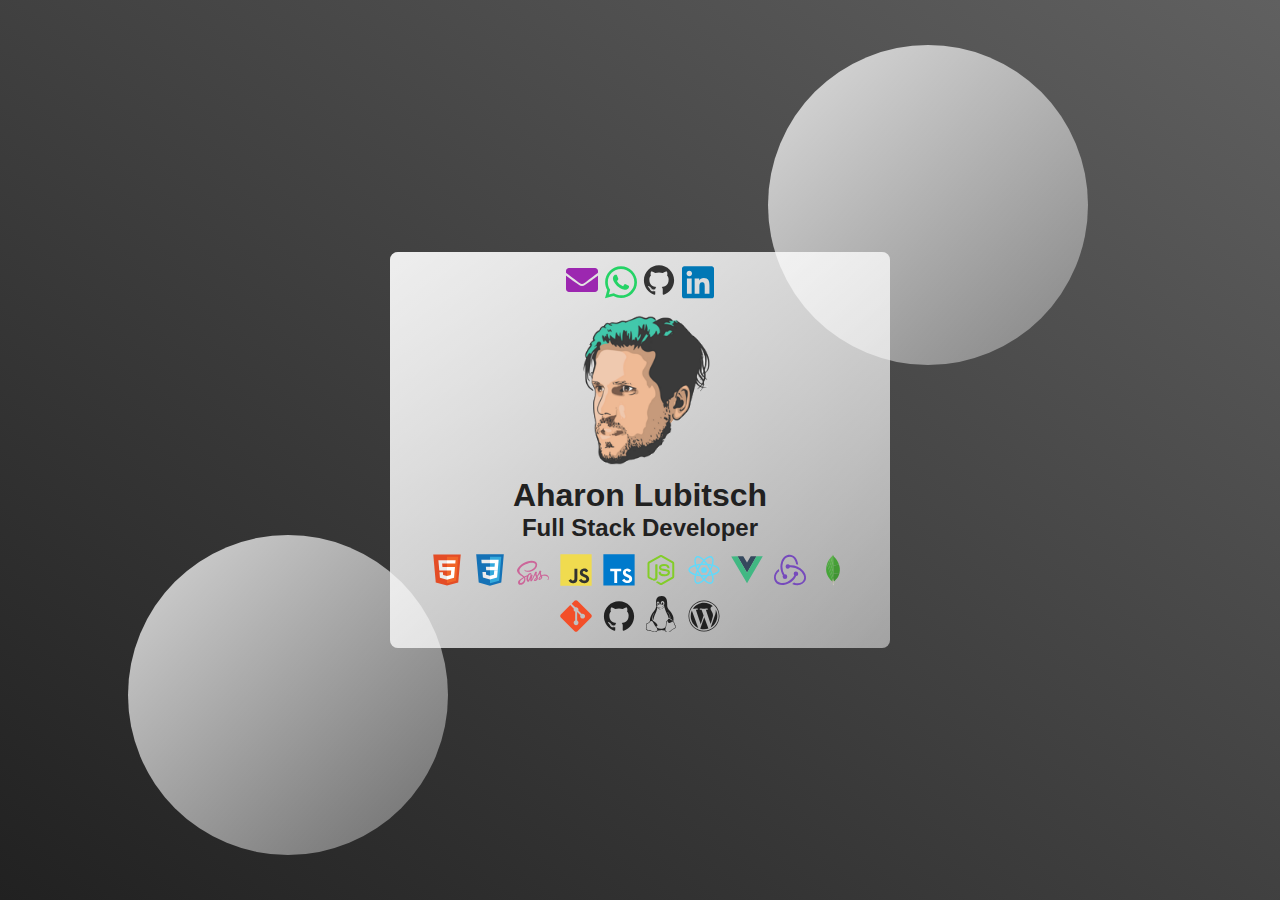
<file: index.html>
<!DOCTYPE html>
<html lang="en">
  <head>
    <meta charset="UTF-8" />
    <meta name="viewport" content="width=device-width, initial-scale=1.0" />
    <link rel="manifest" href="./manifest.json" />
    <meta name="keywords" content="אהרון לוביץ" />
    <meta
      name="Description"
      content="Aharon Lubitsch, a full stack developer"
    />
    <meta name="theme-color" content="white" />
    <link rel="icon" type="image/png" sizes="16x16" href="./favicon.ico" />
    <link rel="apple-touch-icon" href="/img/big-koftov.png" />
    <link rel="stylesheet" href="styles.css" />
    <title>Aharon Lubitsch - Full Stack Developer</title>
  </head>
  <body>
    <script>
      window.onload = () => {
        "use strict";
        if ("serviceWorker" in navigator) {
          navigator.serviceWorker.register("./sw.js");
        }
      };
    </script>
    <main>
      <section class="glass">
        <div class="dashboard">
          <div class="links">
            <a
              class="link"
              rel="noreferrer"
              href="mailto:ahronlu@gmail.com"
              target="_blank"
              title="Email Me"
            >
              <svg
                aria-hidden="true"
                focusable="false"
                data-prefix="fas"
                data-icon="envelope"
                class="svg-inline--fa fa-envelope fa-w-16"
                role="img"
                xmlns="http://www.w3.org/2000/svg"
                viewBox="0 0 512 512"
              >
                <path
                  fill="currentColor"
                  d="M502.3 190.8c3.9-3.1 9.7-.2 9.7 4.7V400c0 26.5-21.5 48-48 48H48c-26.5 0-48-21.5-48-48V195.6c0-5 5.7-7.8 9.7-4.7 22.4 17.4 52.1 39.5 154.1 113.6 21.1 15.4 56.7 47.8 92.2 47.6 35.7.3 72-32.8 92.3-47.6 102-74.1 131.6-96.3 154-113.7zM256 320c23.2.4 56.6-29.2 73.4-41.4 132.7-96.3 142.8-104.7 173.4-128.7 5.8-4.5 9.2-11.5 9.2-18.9v-19c0-26.5-21.5-48-48-48H48C21.5 64 0 85.5 0 112v19c0 7.4 3.4 14.3 9.2 18.9 30.6 23.9 40.7 32.4 173.4 128.7 16.8 12.2 50.2 41.8 73.4 41.4z"
                ></path>
              </svg>
            </a>
            <a
              class="link"
              rel="noreferrer"
              href="https://wa.me/+972559384895"
              target="_blank"
              title="Whatsapp Me"
            >
              <svg
                aria-hidden="true"
                focusable="false"
                data-prefix="fab"
                data-icon="whatsapp"
                class="svg-inline--fa fa-whatsapp fa-w-14"
                role="img"
                xmlns="http://www.w3.org/2000/svg"
                viewBox="0 0 448 512"
              >
                <path
                  fill="currentColor"
                  d="M380.9 97.1C339 55.1 283.2 32 223.9 32c-122.4 0-222 99.6-222 222 0 39.1 10.2 77.3 29.6 111L0 480l117.7-30.9c32.4 17.7 68.9 27 106.1 27h.1c122.3 0 224.1-99.6 224.1-222 0-59.3-25.2-115-67.1-157zm-157 341.6c-33.2 0-65.7-8.9-94-25.7l-6.7-4-69.8 18.3L72 359.2l-4.4-7c-18.5-29.4-28.2-63.3-28.2-98.2 0-101.7 82.8-184.5 184.6-184.5 49.3 0 95.6 19.2 130.4 54.1 34.8 34.9 56.2 81.2 56.1 130.5 0 101.8-84.9 184.6-186.6 184.6zm101.2-138.2c-5.5-2.8-32.8-16.2-37.9-18-5.1-1.9-8.8-2.8-12.5 2.8-3.7 5.6-14.3 18-17.6 21.8-3.2 3.7-6.5 4.2-12 1.4-32.6-16.3-54-29.1-75.5-66-5.7-9.8 5.7-9.1 16.3-30.3 1.8-3.7.9-6.9-.5-9.7-1.4-2.8-12.5-30.1-17.1-41.2-4.5-10.8-9.1-9.3-12.5-9.5-3.2-.2-6.9-.2-10.6-.2-3.7 0-9.7 1.4-14.8 6.9-5.1 5.6-19.4 19-19.4 46.3 0 27.3 19.9 53.7 22.6 57.4 2.8 3.7 39.1 59.7 94.8 83.8 35.2 15.2 49 16.5 66.6 13.9 10.7-1.6 32.8-13.4 37.4-26.4 4.6-13 4.6-24.1 3.2-26.4-1.3-2.5-5-3.9-10.5-6.6z"
                ></path>
              </svg>
            </a>
            <a
              class="link"
              rel="noreferrer"
              href="http://github.com/ahronlu"
              target="_blank"
              title="My Github"
            >
              <svg viewBox="0 0 128 128">
                <g fill="#333">
                  <path
                    fill-rule="evenodd"
                    clip-rule="evenodd"
                    d="M64 5.103c-33.347 0-60.388 27.035-60.388 60.388 0 26.682 17.303 49.317 41.297 57.303 3.017.56 4.125-1.31 4.125-2.905 0-1.44-.056-6.197-.082-11.243-16.8 3.653-20.345-7.125-20.345-7.125-2.747-6.98-6.705-8.836-6.705-8.836-5.48-3.748.413-3.67.413-3.67 6.063.425 9.257 6.223 9.257 6.223 5.386 9.23 14.127 6.562 17.573 5.02.542-3.903 2.107-6.568 3.834-8.076-13.413-1.525-27.514-6.704-27.514-29.843 0-6.593 2.36-11.98 6.223-16.21-.628-1.52-2.695-7.662.584-15.98 0 0 5.07-1.623 16.61 6.19C53.7 35 58.867 34.327 64 34.304c5.13.023 10.3.694 15.127 2.033 11.526-7.813 16.59-6.19 16.59-6.19 3.287 8.317 1.22 14.46.593 15.98 3.872 4.23 6.215 9.617 6.215 16.21 0 23.194-14.127 28.3-27.574 29.796 2.167 1.874 4.097 5.55 4.097 11.183 0 8.08-.07 14.583-.07 16.572 0 1.607 1.088 3.49 4.148 2.897 23.98-7.994 41.263-30.622 41.263-57.294C124.388 32.14 97.35 5.104 64 5.104z"
                  ></path>
                  <path
                    d="M26.484 91.806c-.133.3-.605.39-1.035.185-.44-.196-.685-.605-.543-.906.13-.31.603-.395 1.04-.188.44.197.69.61.537.91zm-.743-.55M28.93 94.535c-.287.267-.85.143-1.232-.28-.396-.42-.47-.983-.177-1.254.298-.266.844-.14 1.24.28.394.426.472.984.17 1.255zm-.575-.618M31.312 98.012c-.37.258-.976.017-1.35-.52-.37-.538-.37-1.183.01-1.44.373-.258.97-.025 1.35.507.368.545.368 1.19-.01 1.452zm0 0M34.573 101.373c-.33.365-1.036.267-1.552-.23-.527-.487-.674-1.18-.343-1.544.336-.366 1.045-.264 1.564.23.527.486.686 1.18.333 1.543zm0 0M39.073 103.324c-.147.473-.825.688-1.51.486-.683-.207-1.13-.76-.99-1.238.14-.477.823-.7 1.512-.485.683.206 1.13.756.988 1.237zm0 0M44.016 103.685c.017.498-.563.91-1.28.92-.723.017-1.308-.387-1.315-.877 0-.503.568-.91 1.29-.924.717-.013 1.306.387 1.306.88zm0 0M48.614 102.903c.086.485-.413.984-1.126 1.117-.7.13-1.35-.172-1.44-.653-.086-.498.422-.997 1.122-1.126.714-.123 1.354.17 1.444.663zm0 0"
                  ></path>
                </g>
              </svg>
            </a>
            <a
              class="link"
              rel="noreferrer"
              href="https://www.linkedin.com/in/ahronlu"
              target="_blank"
              title="My Linkedin"
            >
              <svg
                aria-hidden="true"
                focusable="false"
                data-prefix="fab"
                data-icon="linkedin"
                class="svg-inline--fa fa-linkedin fa-w-14"
                role="img"
                xmlns="http://www.w3.org/2000/svg"
                viewBox="0 0 448 512"
              >
                <path
                  fill="currentColor"
                  d="M416 32H31.9C14.3 32 0 46.5 0 64.3v383.4C0 465.5 14.3 480 31.9 480H416c17.6 0 32-14.5 32-32.3V64.3c0-17.8-14.4-32.3-32-32.3zM135.4 416H69V202.2h66.5V416zm-33.2-243c-21.3 0-38.5-17.3-38.5-38.5S80.9 96 102.2 96c21.2 0 38.5 17.3 38.5 38.5 0 21.3-17.2 38.5-38.5 38.5zm282.1 243h-66.4V312c0-24.8-.5-56.7-34.5-56.7-34.6 0-39.9 27-39.9 54.9V416h-66.4V202.2h63.7v29.2h.9c8.9-16.8 30.6-34.5 62.9-34.5 67.2 0 79.7 44.3 79.7 101.9V416z"
                ></path>
              </svg>
            </a>
          </div>
          <img
            src="./img/big-koftov.png"
            width="150px"
            height="150px"
            alt="Aharon Lubitsch"
          />
          <h1>Aharon Lubitsch</h1>
          <h2>Full Stack Developer</h2>
          <div class="skills">
            <svg viewBox="0 0 128 128">
              <title>HTML</title>
              <path
                fill="#E44D26"
                d="M19.037 113.876l-10.005-112.215h109.936l-10.016 112.198-45.019 12.48z"
              ></path>
              <path
                fill="#F16529"
                d="M64 116.8l36.378-10.086 8.559-95.878h-44.937z"
              ></path>
              <path
                fill="#EBEBEB"
                d="M64 52.455h-18.212l-1.258-14.094h19.47v-13.762h-34.511l.33 3.692 3.382 37.927h30.799zM64 88.198l-.061.017-15.327-4.14-.979-10.975h-13.817l1.928 21.609 28.193 7.826.063-.017z"
              ></path>
              <path
                fill="#fff"
                d="M63.952 52.455v13.763h16.947l-1.597 17.849-15.35 4.143v14.319l28.215-7.82.207-2.325 3.234-36.233.335-3.696h-3.708zM63.952 24.599v13.762h33.244l.276-3.092.628-6.978.329-3.692z"
              ></path>
            </svg>
            <svg viewBox="0 0 128 128">
              <title>CSS</title>
              <path
                fill="#1572B6"
                d="M18.814 114.123l-10.054-112.771h110.48l-10.064 112.754-45.243 12.543-45.119-12.526z"
              ></path>
              <path
                fill="#33A9DC"
                d="M64.001 117.062l36.559-10.136 8.601-96.354h-45.16v106.49z"
              ></path>
              <path
                fill="#fff"
                d="M64.001 51.429h18.302l1.264-14.163h-19.566v-13.831h34.681999999999995l-.332 3.711-3.4 38.114h-30.95v-13.831z"
              ></path>
              <path
                fill="#EBEBEB"
                d="M64.083 87.349l-.061.018-15.403-4.159-.985-11.031h-13.882l1.937 21.717 28.331 7.863.063-.018v-14.39z"
              ></path>
              <path
                fill="#fff"
                d="M81.127 64.675l-1.666 18.522-15.426 4.164v14.39l28.354-7.858.208-2.337 2.406-26.881h-13.876z"
              ></path>
              <path
                fill="#EBEBEB"
                d="M64.048 23.435v13.831000000000001h-33.407999999999994l-.277-3.108-.63-7.012-.331-3.711h34.646zM64.001 51.431v13.831000000000001h-15.209l-.277-3.108-.631-7.012-.33-3.711h16.447z"
              ></path>
            </svg>
            <svg
              aria-hidden="true"
              focusable="false"
              data-prefix="fab"
              data-icon="sass"
              class="svg-inline--fa fa-sass fa-w-20"
              role="img"
              xmlns="http://www.w3.org/2000/svg"
              viewBox="0 0 640 512"
            >
              <title>Sass</title>
              <path
                fill="#cc6699"
                d="M301.84 378.92c-.3.6-.6 1.08 0 0zm249.13-87a131.16 131.16 0 0 0-58 13.5c-5.9-11.9-12-22.3-13-30.1-1.2-9.1-2.5-14.5-1.1-25.3s7.7-26.1 7.6-27.2-1.4-6.6-14.3-6.7-24 2.5-25.29 5.9a122.83 122.83 0 0 0-5.3 19.1c-2.3 11.7-25.79 53.5-39.09 75.3-4.4-8.5-8.1-16-8.9-22-1.2-9.1-2.5-14.5-1.1-25.3s7.7-26.1 7.6-27.2-1.4-6.6-14.29-6.7-24 2.5-25.3 5.9-2.7 11.4-5.3 19.1-33.89 77.3-42.08 95.4c-4.2 9.2-7.8 16.6-10.4 21.6-.4.8-.7 1.3-.9 1.7.3-.5.5-1 .5-.8-2.2 4.3-3.5 6.7-3.5 6.7v.1c-1.7 3.2-3.6 6.1-4.5 6.1-.6 0-1.9-8.4.3-19.9 4.7-24.2 15.8-61.8 15.7-63.1-.1-.7 2.1-7.2-7.3-10.7-9.1-3.3-12.4 2.2-13.2 2.2s-1.4 2-1.4 2 10.1-42.4-19.39-42.4c-18.4 0-44 20.2-56.58 38.5-7.9 4.3-25 13.6-43 23.5-6.9 3.8-14 7.7-20.7 11.4-.5-.5-.9-1-1.4-1.5-35.79-38.2-101.87-65.2-99.07-116.5 1-18.7 7.5-67.8 127.07-127.4 98-48.8 176.35-35.4 189.84-5.6 19.4 42.5-41.89 121.6-143.66 133-38.79 4.3-59.18-10.7-64.28-16.3-5.3-5.9-6.1-6.2-8.1-5.1-3.3 1.8-1.2 7 0 10.1 3 7.9 15.5 21.9 36.79 28.9 18.7 6.1 64.18 9.5 119.17-11.8 61.78-23.8 109.87-90.1 95.77-145.6C386.52 18.32 293-.18 204.57 31.22c-52.69 18.7-109.67 48.1-150.66 86.4-48.69 45.6-56.48 85.3-53.28 101.9 11.39 58.9 92.57 97.3 125.06 125.7-1.6.9-3.1 1.7-4.5 2.5-16.29 8.1-78.18 40.5-93.67 74.7-17.5 38.8 2.9 66.6 16.29 70.4 41.79 11.6 84.58-9.3 107.57-43.6s20.2-79.1 9.6-99.5c-.1-.3-.3-.5-.4-.8 4.2-2.5 8.5-5 12.8-7.5 8.29-4.9 16.39-9.4 23.49-13.3-4 10.8-6.9 23.8-8.4 42.6-1.8 22 7.3 50.5 19.1 61.7 5.2 4.9 11.49 5 15.39 5 13.8 0 20-11.4 26.89-25 8.5-16.6 16-35.9 16-35.9s-9.4 52.2 16.3 52.2c9.39 0 18.79-12.1 23-18.3v.1s.2-.4.7-1.2c1-1.5 1.5-2.4 1.5-2.4v-.3c3.8-6.5 12.1-21.4 24.59-46 16.2-31.8 31.69-71.5 31.69-71.5a201.24 201.24 0 0 0 6.2 25.8c2.8 9.5 8.7 19.9 13.4 30-3.8 5.2-6.1 8.2-6.1 8.2a.31.31 0 0 0 .1.2c-3 4-6.4 8.3-9.9 12.5-12.79 15.2-28 32.6-30 37.6-2.4 5.9-1.8 10.3 2.8 13.7 3.4 2.6 9.4 3 15.69 2.5 11.5-.8 19.6-3.6 23.5-5.4a82.2 82.2 0 0 0 20.19-10.6c12.5-9.2 20.1-22.4 19.4-39.8-.4-9.6-3.5-19.2-7.3-28.2 1.1-1.6 2.3-3.3 3.4-5C434.8 301.72 450.1 270 450.1 270a201.24 201.24 0 0 0 6.2 25.8c2.4 8.1 7.09 17 11.39 25.7-18.59 15.1-30.09 32.6-34.09 44.1-7.4 21.3-1.6 30.9 9.3 33.1 4.9 1 11.9-1.3 17.1-3.5a79.46 79.46 0 0 0 21.59-11.1c12.5-9.2 24.59-22.1 23.79-39.6-.3-7.9-2.5-15.8-5.4-23.4 15.7-6.6 36.09-10.2 62.09-7.2 55.68 6.5 66.58 41.3 64.48 55.8s-13.8 22.6-17.7 25-5.1 3.3-4.8 5.1c.5 2.6 2.3 2.5 5.6 1.9 4.6-.8 29.19-11.8 30.29-38.7 1.6-34-31.09-71.4-89-71.1zm-429.18 144.7c-18.39 20.1-44.19 27.7-55.28 21.3C54.61 451 59.31 421.42 82 400c13.8-13 31.59-25 43.39-32.4 2.7-1.6 6.6-4 11.4-6.9.8-.5 1.2-.7 1.2-.7.9-.6 1.9-1.1 2.9-1.7 8.29 30.4.3 57.2-19.1 78.3zm134.36-91.4c-6.4 15.7-19.89 55.7-28.09 53.6-7-1.8-11.3-32.3-1.4-62.3 5-15.1 15.6-33.1 21.9-40.1 10.09-11.3 21.19-14.9 23.79-10.4 3.5 5.9-12.2 49.4-16.2 59.2zm111 53c-2.7 1.4-5.2 2.3-6.4 1.6-.9-.5 1.1-2.4 1.1-2.4s13.9-14.9 19.4-21.7c3.2-4 6.9-8.7 10.89-13.9 0 .5.1 1 .1 1.6-.13 17.9-17.32 30-25.12 34.8zm85.58-19.5c-2-1.4-1.7-6.1 5-20.7 2.6-5.7 8.59-15.3 19-24.5a36.18 36.18 0 0 1 1.9 10.8c-.1 22.5-16.2 30.9-25.89 34.4z"
              ></path>
            </svg>
            <svg viewBox="0 0 128 128">
              <title>Javascript</title>
              <path
                fill="#F0DB4F"
                d="M1.408 1.408h125.184v125.185h-125.184z"
              ></path>
              <path
                fill="#323330"
                d="M116.347 96.736c-.917-5.711-4.641-10.508-15.672-14.981-3.832-1.761-8.104-3.022-9.377-5.926-.452-1.69-.512-2.642-.226-3.665.821-3.32 4.784-4.355 7.925-3.403 2.023.678 3.938 2.237 5.093 4.724 5.402-3.498 5.391-3.475 9.163-5.879-1.381-2.141-2.118-3.129-3.022-4.045-3.249-3.629-7.676-5.498-14.756-5.355l-3.688.477c-3.534.893-6.902 2.748-8.877 5.235-5.926 6.724-4.236 18.492 2.975 23.335 7.104 5.332 17.54 6.545 18.873 11.531 1.297 6.104-4.486 8.08-10.234 7.378-4.236-.881-6.592-3.034-9.139-6.949-4.688 2.713-4.688 2.713-9.508 5.485 1.143 2.499 2.344 3.63 4.26 5.795 9.068 9.198 31.76 8.746 35.83-5.176.165-.478 1.261-3.666.38-8.581zm-46.885-37.793h-11.709l-.048 30.272c0 6.438.333 12.34-.714 14.149-1.713 3.558-6.152 3.117-8.175 2.427-2.059-1.012-3.106-2.451-4.319-4.485-.333-.584-.583-1.036-.667-1.071l-9.52 5.83c1.583 3.249 3.915 6.069 6.902 7.901 4.462 2.678 10.459 3.499 16.731 2.059 4.082-1.189 7.604-3.652 9.448-7.401 2.666-4.915 2.094-10.864 2.07-17.444.06-10.735.001-21.468.001-32.237z"
              ></path>
            </svg>
            <svg viewBox="0 0 128 128">
              <title>Typescript</title>
              <g id="original">
                <rect
                  fill="#fff"
                  x="22.67"
                  y="47"
                  width="99.67"
                  height="73.67"
                ></rect>
                <path
                  id="original-2"
                  data-name="original"
                  fill="#007acc"
                  d="M1.5,63.91v62.5h125V1.41H1.5Zm100.73-5a15.56,15.56,0,0,1,7.82,4.5,20.58,20.58,0,0,1,3,4c0,.16-5.4,3.81-8.69,5.85-.12.08-.6-.44-1.13-1.23a7.09,7.09,0,0,0-5.87-3.53c-3.79-.26-6.23,1.73-6.21,5a4.58,4.58,0,0,0,.54,2.34c.83,1.73,2.38,2.76,7.24,4.86,8.95,3.85,12.78,6.39,15.16,10,2.66,4,3.25,10.46,1.45,15.24-2,5.2-6.9,8.73-13.83,9.9a38.32,38.32,0,0,1-9.52-.1,23,23,0,0,1-12.72-6.63c-1.15-1.27-3.39-4.58-3.25-4.82a9.34,9.34,0,0,1,1.15-.73L82,101l3.59-2.08.75,1.11a16.78,16.78,0,0,0,4.74,4.54c4,2.1,9.46,1.81,12.16-.62a5.43,5.43,0,0,0,.69-6.92c-1-1.39-3-2.56-8.59-5-6.45-2.78-9.23-4.5-11.77-7.24a16.48,16.48,0,0,1-3.43-6.25,25,25,0,0,1-.22-8c1.33-6.23,6-10.58,12.82-11.87A31.66,31.66,0,0,1,102.23,58.93ZM72.89,64.15l0,5.12H56.66V115.5H45.15V69.26H28.88v-5A49.19,49.19,0,0,1,29,59.09C29.08,59,39,59,51,59L72.83,59Z"
                ></path>
              </g>
            </svg>
            <svg viewBox="0 0 128 128">
              <title>Node.JS</title>
              <path
                fill="#83CD29"
                d="M112.771 30.334l-44.097-25.605c-2.781-1.584-6.402-1.584-9.205 0l-44.568 25.605c-2.87 1.651-4.901 4.754-4.901 8.073v51.142c0 3.319 2.084 6.423 4.954 8.083l11.775 6.688c5.628 2.772 7.617 2.772 10.178 2.772 8.333 0 13.093-5.039 13.093-13.828v-50.49c0-.713-.371-1.774-1.071-1.774h-5.623c-.712 0-2.306 1.061-2.306 1.773v50.49c0 3.896-3.524 7.773-10.11 4.48l-12.167-7.013c-.424-.23-.723-.693-.723-1.181v-51.142c0-.482.555-.966.982-1.213l44.424-25.561c.415-.235 1.025-.235 1.439 0l43.882 25.555c.42.253.272.722.272 1.219v51.142c0 .488.183.963-.232 1.198l-44.086 25.576c-.378.227-.847.227-1.261 0l-11.307-6.749c-.341-.198-.746-.269-1.073-.086-3.146 1.783-3.726 2.02-6.677 3.043-.726.253-1.797.692.41 1.929l14.798 8.754c1.417.82 3.027 1.246 4.647 1.246 1.642 0 3.25-.426 4.667-1.246l43.885-25.582c2.87-1.672 4.23-4.764 4.23-8.083v-51.142c0-3.319-1.36-6.414-4.229-8.073zM77.91 81.445c-11.726 0-14.309-3.235-15.17-9.066-.1-.628-.633-1.379-1.272-1.379h-5.731c-.709 0-1.279.86-1.279 1.566 0 7.466 4.059 16.512 23.453 16.512 14.039 0 22.088-5.455 22.088-15.109 0-9.572-6.467-12.084-20.082-13.886-13.762-1.819-15.16-2.738-15.16-5.962 0-2.658 1.184-6.203 11.374-6.203 9.105 0 12.461 1.954 13.842 8.091.118.577.645.991 1.24.991h5.754c.354 0 .692-.143.94-.396.24-.272.367-.613.335-.979-.891-10.568-7.912-15.493-22.112-15.493-12.631 0-20.166 5.334-20.166 14.275 0 9.698 7.497 12.378 19.622 13.577 14.505 1.422 15.633 3.542 15.633 6.395 0 4.955-3.978 7.066-13.309 7.066z"
              ></path>
            </svg>
            <svg viewBox="0 0 128 128">
              <title>React</title>
              <g fill="#61DAFB">
                <circle cx="64" cy="64" r="11.4"></circle>
                <path
                  d="M107.3 45.2c-2.2-.8-4.5-1.6-6.9-2.3.6-2.4 1.1-4.8 1.5-7.1 2.1-13.2-.2-22.5-6.6-26.1-1.9-1.1-4-1.6-6.4-1.6-7 0-15.9 5.2-24.9 13.9-9-8.7-17.9-13.9-24.9-13.9-2.4 0-4.5.5-6.4 1.6-6.4 3.7-8.7 13-6.6 26.1.4 2.3.9 4.7 1.5 7.1-2.4.7-4.7 1.4-6.9 2.3-12.5 4.8-19.3 11.4-19.3 18.8s6.9 14 19.3 18.8c2.2.8 4.5 1.6 6.9 2.3-.6 2.4-1.1 4.8-1.5 7.1-2.1 13.2.2 22.5 6.6 26.1 1.9 1.1 4 1.6 6.4 1.6 7.1 0 16-5.2 24.9-13.9 9 8.7 17.9 13.9 24.9 13.9 2.4 0 4.5-.5 6.4-1.6 6.4-3.7 8.7-13 6.6-26.1-.4-2.3-.9-4.7-1.5-7.1 2.4-.7 4.7-1.4 6.9-2.3 12.5-4.8 19.3-11.4 19.3-18.8s-6.8-14-19.3-18.8zm-14.8-30.5c4.1 2.4 5.5 9.8 3.8 20.3-.3 2.1-.8 4.3-1.4 6.6-5.2-1.2-10.7-2-16.5-2.5-3.4-4.8-6.9-9.1-10.4-13 7.4-7.3 14.9-12.3 21-12.3 1.3 0 2.5.3 3.5.9zm-11.2 59.3c-1.8 3.2-3.9 6.4-6.1 9.6-3.7.3-7.4.4-11.2.4-3.9 0-7.6-.1-11.2-.4-2.2-3.2-4.2-6.4-6-9.6-1.9-3.3-3.7-6.7-5.3-10 1.6-3.3 3.4-6.7 5.3-10 1.8-3.2 3.9-6.4 6.1-9.6 3.7-.3 7.4-.4 11.2-.4 3.9 0 7.6.1 11.2.4 2.2 3.2 4.2 6.4 6 9.6 1.9 3.3 3.7 6.7 5.3 10-1.7 3.3-3.4 6.6-5.3 10zm8.3-3.3c1.5 3.5 2.7 6.9 3.8 10.3-3.4.8-7 1.4-10.8 1.9 1.2-1.9 2.5-3.9 3.6-6 1.2-2.1 2.3-4.2 3.4-6.2zm-25.6 27.1c-2.4-2.6-4.7-5.4-6.9-8.3 2.3.1 4.6.2 6.9.2 2.3 0 4.6-.1 6.9-.2-2.2 2.9-4.5 5.7-6.9 8.3zm-18.6-15c-3.8-.5-7.4-1.1-10.8-1.9 1.1-3.3 2.3-6.8 3.8-10.3 1.1 2 2.2 4.1 3.4 6.1 1.2 2.2 2.4 4.1 3.6 6.1zm-7-25.5c-1.5-3.5-2.7-6.9-3.8-10.3 3.4-.8 7-1.4 10.8-1.9-1.2 1.9-2.5 3.9-3.6 6-1.2 2.1-2.3 4.2-3.4 6.2zm25.6-27.1c2.4 2.6 4.7 5.4 6.9 8.3-2.3-.1-4.6-.2-6.9-.2-2.3 0-4.6.1-6.9.2 2.2-2.9 4.5-5.7 6.9-8.3zm22.2 21l-3.6-6c3.8.5 7.4 1.1 10.8 1.9-1.1 3.3-2.3 6.8-3.8 10.3-1.1-2.1-2.2-4.2-3.4-6.2zm-54.5-16.2c-1.7-10.5-.3-17.9 3.8-20.3 1-.6 2.2-.9 3.5-.9 6 0 13.5 4.9 21 12.3-3.5 3.8-7 8.2-10.4 13-5.8.5-11.3 1.4-16.5 2.5-.6-2.3-1-4.5-1.4-6.6zm-24.7 29c0-4.7 5.7-9.7 15.7-13.4 2-.8 4.2-1.5 6.4-2.1 1.6 5 3.6 10.3 6 15.6-2.4 5.3-4.5 10.5-6 15.5-13.8-4-22.1-10-22.1-15.6zm28.5 49.3c-4.1-2.4-5.5-9.8-3.8-20.3.3-2.1.8-4.3 1.4-6.6 5.2 1.2 10.7 2 16.5 2.5 3.4 4.8 6.9 9.1 10.4 13-7.4 7.3-14.9 12.3-21 12.3-1.3 0-2.5-.3-3.5-.9zm60.8-20.3c1.7 10.5.3 17.9-3.8 20.3-1 .6-2.2.9-3.5.9-6 0-13.5-4.9-21-12.3 3.5-3.8 7-8.2 10.4-13 5.8-.5 11.3-1.4 16.5-2.5.6 2.3 1 4.5 1.4 6.6zm9-15.6c-2 .8-4.2 1.5-6.4 2.1-1.6-5-3.6-10.3-6-15.6 2.4-5.3 4.5-10.5 6-15.5 13.8 4 22.1 10 22.1 15.6 0 4.7-5.8 9.7-15.7 13.4z"
                ></path>
              </g>
            </svg>
            <svg viewBox="0 0 128 128">
              <title>Vue.JS</title>
              <path
                d="m-2.3125e-8 8.9337 49.854 0.1586 14.167 24.47 14.432-24.47 49.547-0.1577-63.834 110.14zm126.98 0.6374-24.36 0.0207-38.476 66.052-38.453-66.052-24.749-0.0194 63.211 107.89zm-25.149-0.008-22.745 0.16758l-15.053 24.647-14.817-24.647-22.794-0.1679 37.731 64.476zM25.997 9.3929l23.002 0.0087M25.997 9.3929l23.002 0.0087"
                fill="none"
              ></path>
              <path
                d="m25.997 9.3929 23.002 0.0087l15.036 24.958 14.983-24.956 22.982-0.0057-37.85 65.655z"
                fill="#35495e"
              ></path>
              <path
                d="m0.91068 9.5686 25.066-0.1711 38.151 65.658 37.852-65.654 25.11 0.0263-62.966 108.06z"
                fill="#41b883"
              ></path>
            </svg>
            <svg viewBox="0 0 128 128">
              <title>Redux</title>
              <path fill="none" d="M0 0h128v128H0z"></path>
              <path
                d="M88.69 88.11c-9 18.4-24.76 30.78-45.61 34.85a39.73 39.73 0 0 1-9.77 1.14c-12 0-23-5-28.34-13.19C-2.2 100-4.64 76.87 19 59.76c.48 2.61 1.46 6.19 2.11 8.31A38.24 38.24 0 0 0 10 81.1c-4.4 8.64-3.91 17.27 1.3 25.25 3.6 5.38 9.3 8.65 16.63 9.65a44 44 0 0 0 26.55-5c12.71-6.68 21.18-14.66 26.72-25.57a9.32 9.32 0 0 1-2.61-6A9.12 9.12 0 0 1 87.37 70h.34a9.15 9.15 0 0 1 1 18.25zm28.67-20.2c12.21 13.84 12.54 30.13 7.82 39.58-4.4 8.63-16 17.27-31.6 17.27a50.48 50.48 0 0 1-21-5.05c2.29-1.63 5.54-4.24 7.33-5.87a41.54 41.54 0 0 0 16 3.42c10.1 0 17.75-4.72 22.31-13.35 2.93-5.7 3.1-12.38.33-19.22a43.61 43.61 0 0 0-17.27-20.85 62 62 0 0 0-34.74-10.59h-2.93a9.21 9.21 0 0 1-8 5.54h-.31a9.13 9.13 0 0 1-.3-18.25h.33a9 9 0 0 1 8 4.89h2.61c20.8 0 39.06 7.98 51.42 22.48zm-82.75 23a7.31 7.31 0 0 1 1.14-4.73c-9.12-15.8-14-35.83-6.51-56.68C34.61 13.83 48.13 3.24 62.79 3.24c15.64 0 31.93 13.69 33.88 40.07-2.44-.81-6-2-8.14-2.44-.53-8.63-7.82-30.13-25.09-29.81-6.19.17-15.31 3.1-20 9.12a43.69 43.69 0 0 0-9.64 25.25 59.61 59.61 0 0 0 8.47 36.16 2.75 2.75 0 0 1 1.14-.16h.32a9.12 9.12 0 0 1 .33 18.24h-.33a9.16 9.16 0 0 1-9.12-8.79z"
                fill="#764abc"
              ></path>
            </svg>
            <svg viewBox="0 0 128 128">
              <title>MongoDB</title>
              <path
                fill-rule="evenodd"
                clip-rule="evenodd"
                fill="#439934"
                d="M88.038 42.812c1.605 4.643 2.761 9.383 3.141 14.296.472 6.095.256 12.147-1.029 18.142-.035.165-.109.32-.164.48-.403.001-.814-.049-1.208.012-3.329.523-6.655 1.065-9.981 1.604-3.438.557-6.881 1.092-10.313 1.687-1.216.21-2.721-.041-3.212 1.641-.014.046-.154.054-.235.08l.166-10.051c-.057-8.084-.113-16.168-.169-24.252l1.602-.275c2.62-.429 5.24-.864 7.862-1.281 3.129-.497 6.261-.98 9.392-1.465 1.381-.215 2.764-.412 4.148-.618z"
              ></path>
              <path
                fill-rule="evenodd"
                clip-rule="evenodd"
                fill="#45A538"
                d="M61.729 110.054c-1.69-1.453-3.439-2.842-5.059-4.37-8.717-8.222-15.093-17.899-18.233-29.566-.865-3.211-1.442-6.474-1.627-9.792-.13-2.322-.318-4.665-.154-6.975.437-6.144 1.325-12.229 3.127-18.147l.099-.138c.175.233.427.439.516.702 1.759 5.18 3.505 10.364 5.242 15.551 5.458 16.3 10.909 32.604 16.376 48.9.107.318.384.579.583.866l-.87 2.969z"
              ></path>
              <path
                fill-rule="evenodd"
                clip-rule="evenodd"
                fill="#46A037"
                d="M88.038 42.812c-1.384.206-2.768.403-4.149.616-3.131.485-6.263.968-9.392 1.465-2.622.417-5.242.852-7.862 1.281l-1.602.275-.012-1.045c-.053-.859-.144-1.717-.154-2.576-.069-5.478-.112-10.956-.18-16.434-.042-3.429-.105-6.857-.175-10.285-.043-2.13-.089-4.261-.185-6.388-.052-1.143-.236-2.28-.311-3.423-.042-.657.016-1.319.029-1.979.817 1.583 1.616 3.178 2.456 4.749 1.327 2.484 3.441 4.314 5.344 6.311 7.523 7.892 12.864 17.068 16.193 27.433z"
              ></path>
              <path
                fill-rule="evenodd"
                clip-rule="evenodd"
                fill="#409433"
                d="M65.036 80.753c.081-.026.222-.034.235-.08.491-1.682 1.996-1.431 3.212-1.641 3.432-.594 6.875-1.13 10.313-1.687 3.326-.539 6.652-1.081 9.981-1.604.394-.062.805-.011 1.208-.012-.622 2.22-1.112 4.488-1.901 6.647-.896 2.449-1.98 4.839-3.131 7.182-1.72 3.503-3.863 6.77-6.353 9.763-1.919 2.308-4.058 4.441-6.202 6.548-1.185 1.165-2.582 2.114-3.882 3.161l-.337-.23-1.214-1.038-1.256-2.753c-.865-3.223-1.319-6.504-1.394-9.838l.023-.561.171-2.426c.057-.828.133-1.655.168-2.485.129-2.982.241-5.964.359-8.946z"
              ></path>
              <path
                fill-rule="evenodd"
                clip-rule="evenodd"
                fill="#4FAA41"
                d="M65.036 80.753c-.118 2.982-.23 5.964-.357 8.947-.035.83-.111 1.657-.168 2.485l-.765.289c-1.699-5.002-3.399-9.951-5.062-14.913-2.75-8.209-5.467-16.431-8.213-24.642-2.217-6.628-4.452-13.249-6.7-19.867-.105-.31-.407-.552-.617-.826l4.896-9.002c.168.292.39.565.496.879 2.265 6.703 4.526 13.407 6.768 20.118 2.916 8.73 5.814 17.467 8.728 26.198.116.349.308.671.491 1.062l.67-.78c-.056 3.351-.112 6.701-.167 10.052z"
              ></path>
              <path
                fill-rule="evenodd"
                clip-rule="evenodd"
                fill="#4AA73C"
                d="M43.155 32.227c.21.274.511.516.617.826 2.248 6.618 4.483 13.239 6.7 19.867 2.746 8.211 5.463 16.433 8.213 24.642 1.662 4.961 3.362 9.911 5.062 14.913l.765-.289-.171 2.426-.155.559c-.266 2.656-.49 5.318-.814 7.968-.163 1.328-.509 2.632-.772 3.947-.198-.287-.476-.548-.583-.866-5.467-16.297-10.918-32.6-16.376-48.9-1.737-5.187-3.483-10.371-5.242-15.551-.089-.263-.34-.469-.516-.702 1.09-2.947 2.181-5.894 3.272-8.84z"
              ></path>
              <path
                fill-rule="evenodd"
                clip-rule="evenodd"
                fill="#57AE47"
                d="M65.202 70.702l-.67.78c-.183-.391-.375-.714-.491-1.062-2.913-8.731-5.812-17.468-8.728-26.198-2.242-6.711-4.503-13.415-6.768-20.118-.105-.314-.327-.588-.496-.879l6.055-7.965c.191.255.463.482.562.769 1.681 4.921 3.347 9.848 5.003 14.778 1.547 4.604 3.071 9.215 4.636 13.813.105.308.47.526.714.786l.012 1.045c.058 8.082.115 16.167.171 24.251z"
              ></path>
              <path
                fill-rule="evenodd"
                clip-rule="evenodd"
                fill="#60B24F"
                d="M65.021 45.404c-.244-.26-.609-.478-.714-.786-1.565-4.598-3.089-9.209-4.636-13.813-1.656-4.93-3.322-9.856-5.003-14.778-.099-.287-.371-.514-.562-.769 1.969-1.928 3.877-3.925 5.925-5.764 1.821-1.634 3.285-3.386 3.352-5.968.003-.107.059-.214.145-.514l.519 1.306c-.013.661-.072 1.322-.029 1.979.075 1.143.259 2.28.311 3.423.096 2.127.142 4.258.185 6.388.069 3.428.132 6.856.175 10.285.067 5.478.111 10.956.18 16.434.008.861.098 1.718.152 2.577z"
              ></path>
              <path
                fill-rule="evenodd"
                clip-rule="evenodd"
                fill="#A9AA88"
                d="M62.598 107.085c.263-1.315.609-2.62.772-3.947.325-2.649.548-5.312.814-7.968l.066-.01.066.011c.075 3.334.529 6.615 1.394 9.838-.176.232-.425.439-.518.701-.727 2.05-1.412 4.116-2.143 6.166-.1.28-.378.498-.574.744l-.747-2.566.87-2.969z"
              ></path>
              <path
                fill-rule="evenodd"
                clip-rule="evenodd"
                fill="#B6B598"
                d="M62.476 112.621c.196-.246.475-.464.574-.744.731-2.05 1.417-4.115 2.143-6.166.093-.262.341-.469.518-.701l1.255 2.754c-.248.352-.59.669-.728 1.061l-2.404 7.059c-.099.283-.437.483-.663.722l-.695-3.985z"
              ></path>
              <path
                fill-rule="evenodd"
                clip-rule="evenodd"
                fill="#C2C1A7"
                d="M63.171 116.605c.227-.238.564-.439.663-.722l2.404-7.059c.137-.391.48-.709.728-1.061l1.215 1.037c-.587.58-.913 1.25-.717 2.097l-.369 1.208c-.168.207-.411.387-.494.624-.839 2.403-1.64 4.819-2.485 7.222-.107.305-.404.544-.614.812-.109-1.387-.22-2.771-.331-4.158z"
              ></path>
              <path
                fill-rule="evenodd"
                clip-rule="evenodd"
                fill="#CECDB7"
                d="M63.503 120.763c.209-.269.506-.508.614-.812.845-2.402 1.646-4.818 2.485-7.222.083-.236.325-.417.494-.624l-.509 5.545c-.136.157-.333.294-.398.477-.575 1.614-1.117 3.24-1.694 4.854-.119.333-.347.627-.525.938-.158-.207-.441-.407-.454-.623-.051-.841-.016-1.688-.013-2.533z"
              ></path>
              <path
                fill-rule="evenodd"
                clip-rule="evenodd"
                fill="#DBDAC7"
                d="M63.969 123.919c.178-.312.406-.606.525-.938.578-1.613 1.119-3.239 1.694-4.854.065-.183.263-.319.398-.477l.012 3.64-1.218 3.124-1.411-.495z"
              ></path>
              <path
                fill-rule="evenodd"
                clip-rule="evenodd"
                fill="#EBE9DC"
                d="M65.38 124.415l1.218-3.124.251 3.696-1.469-.572z"
              ></path>
              <path
                fill-rule="evenodd"
                clip-rule="evenodd"
                fill="#CECDB7"
                d="M67.464 110.898c-.196-.847.129-1.518.717-2.097l.337.23-1.054 1.867z"
              ></path>
              <path
                fill-rule="evenodd"
                clip-rule="evenodd"
                fill="#4FAA41"
                d="M64.316 95.172l-.066-.011-.066.01.155-.559-.023.56z"
              ></path>
            </svg>
            <svg viewBox="0 0 128 128">
              <title>Git</title>
              <path
                fill="#F34F29"
                d="M124.737 58.378l-55.116-55.114c-3.172-3.174-8.32-3.174-11.497 0l-11.444 11.446 14.518 14.518c3.375-1.139 7.243-.375 9.932 2.314 2.703 2.706 3.461 6.607 2.294 9.993l13.992 13.993c3.385-1.167 7.292-.413 9.994 2.295 3.78 3.777 3.78 9.9 0 13.679-3.78 3.78-9.901 3.78-13.683 0-2.842-2.844-3.545-7.019-2.105-10.521l-13.048-13.048-.002 34.341c.922.455 1.791 1.063 2.559 1.828 3.778 3.777 3.778 9.898 0 13.683-3.779 3.777-9.904 3.777-13.679 0-3.778-3.784-3.778-9.905 0-13.683.934-.933 2.014-1.638 3.167-2.11v-34.659c-1.153-.472-2.231-1.172-3.167-2.111-2.862-2.86-3.551-7.06-2.083-10.576l-14.313-14.313-37.792 37.79c-3.175 3.177-3.175 8.325 0 11.5l55.117 55.114c3.174 3.174 8.32 3.174 11.499 0l54.858-54.858c3.174-3.176 3.174-8.327-.001-11.501z"
              ></path>
            </svg>
            <svg viewBox="0 0 128 128">
              <title>Github</title>
              <g fill="currentColor">
                <path
                  fill-rule="evenodd"
                  clip-rule="evenodd"
                  d="M64 5.103c-33.347 0-60.388 27.035-60.388 60.388 0 26.682 17.303 49.317 41.297 57.303 3.017.56 4.125-1.31 4.125-2.905 0-1.44-.056-6.197-.082-11.243-16.8 3.653-20.345-7.125-20.345-7.125-2.747-6.98-6.705-8.836-6.705-8.836-5.48-3.748.413-3.67.413-3.67 6.063.425 9.257 6.223 9.257 6.223 5.386 9.23 14.127 6.562 17.573 5.02.542-3.903 2.107-6.568 3.834-8.076-13.413-1.525-27.514-6.704-27.514-29.843 0-6.593 2.36-11.98 6.223-16.21-.628-1.52-2.695-7.662.584-15.98 0 0 5.07-1.623 16.61 6.19C53.7 35 58.867 34.327 64 34.304c5.13.023 10.3.694 15.127 2.033 11.526-7.813 16.59-6.19 16.59-6.19 3.287 8.317 1.22 14.46.593 15.98 3.872 4.23 6.215 9.617 6.215 16.21 0 23.194-14.127 28.3-27.574 29.796 2.167 1.874 4.097 5.55 4.097 11.183 0 8.08-.07 14.583-.07 16.572 0 1.607 1.088 3.49 4.148 2.897 23.98-7.994 41.263-30.622 41.263-57.294C124.388 32.14 97.35 5.104 64 5.104z"
                ></path>
                <path
                  d="M26.484 91.806c-.133.3-.605.39-1.035.185-.44-.196-.685-.605-.543-.906.13-.31.603-.395 1.04-.188.44.197.69.61.537.91zm-.743-.55M28.93 94.535c-.287.267-.85.143-1.232-.28-.396-.42-.47-.983-.177-1.254.298-.266.844-.14 1.24.28.394.426.472.984.17 1.255zm-.575-.618M31.312 98.012c-.37.258-.976.017-1.35-.52-.37-.538-.37-1.183.01-1.44.373-.258.97-.025 1.35.507.368.545.368 1.19-.01 1.452zm0 0M34.573 101.373c-.33.365-1.036.267-1.552-.23-.527-.487-.674-1.18-.343-1.544.336-.366 1.045-.264 1.564.23.527.486.686 1.18.333 1.543zm0 0M39.073 103.324c-.147.473-.825.688-1.51.486-.683-.207-1.13-.76-.99-1.238.14-.477.823-.7 1.512-.485.683.206 1.13.756.988 1.237zm0 0M44.016 103.685c.017.498-.563.91-1.28.92-.723.017-1.308-.387-1.315-.877 0-.503.568-.91 1.29-.924.717-.013 1.306.387 1.306.88zm0 0M48.614 102.903c.086.485-.413.984-1.126 1.117-.7.13-1.35-.172-1.44-.653-.086-.498.422-.997 1.122-1.126.714-.123 1.354.17 1.444.663zm0 0"
                ></path>
              </g>
            </svg>
            <svg
              aria-hidden="true"
              focusable="false"
              data-prefix="fab"
              data-icon="linux"
              class="svg-inline--fa fa-linux fa-w-14"
              role="img"
              xmlns="http://www.w3.org/2000/svg"
              viewBox="0 0 448 512"
            >
              <title>Linux</title>
              <path
                fill="currentColor"
                d="M220.8 123.3c1 .5 1.8 1.7 3 1.7 1.1 0 2.8-.4 2.9-1.5.2-1.4-1.9-2.3-3.2-2.9-1.7-.7-3.9-1-5.5-.1-.4.2-.8.7-.6 1.1.3 1.3 2.3 1.1 3.4 1.7zm-21.9 1.7c1.2 0 2-1.2 3-1.7 1.1-.6 3.1-.4 3.5-1.6.2-.4-.2-.9-.6-1.1-1.6-.9-3.8-.6-5.5.1-1.3.6-3.4 1.5-3.2 2.9.1 1 1.8 1.5 2.8 1.4zM420 403.8c-3.6-4-5.3-11.6-7.2-19.7-1.8-8.1-3.9-16.8-10.5-22.4-1.3-1.1-2.6-2.1-4-2.9-1.3-.8-2.7-1.5-4.1-2 9.2-27.3 5.6-54.5-3.7-79.1-11.4-30.1-31.3-56.4-46.5-74.4-17.1-21.5-33.7-41.9-33.4-72C311.1 85.4 315.7.1 234.8 0 132.4-.2 158 103.4 156.9 135.2c-1.7 23.4-6.4 41.8-22.5 64.7-18.9 22.5-45.5 58.8-58.1 96.7-6 17.9-8.8 36.1-6.2 53.3-6.5 5.8-11.4 14.7-16.6 20.2-4.2 4.3-10.3 5.9-17 8.3s-14 6-18.5 14.5c-2.1 3.9-2.8 8.1-2.8 12.4 0 3.9.6 7.9 1.2 11.8 1.2 8.1 2.5 15.7.8 20.8-5.2 14.4-5.9 24.4-2.2 31.7 3.8 7.3 11.4 10.5 20.1 12.3 17.3 3.6 40.8 2.7 59.3 12.5 19.8 10.4 39.9 14.1 55.9 10.4 11.6-2.6 21.1-9.6 25.9-20.2 12.5-.1 26.3-5.4 48.3-6.6 14.9-1.2 33.6 5.3 55.1 4.1.6 2.3 1.4 4.6 2.5 6.7v.1c8.3 16.7 23.8 24.3 40.3 23 16.6-1.3 34.1-11 48.3-27.9 13.6-16.4 36-23.2 50.9-32.2 7.4-4.5 13.4-10.1 13.9-18.3.4-8.2-4.4-17.3-15.5-29.7zM223.7 87.3c9.8-22.2 34.2-21.8 44-.4 6.5 14.2 3.6 30.9-4.3 40.4-1.6-.8-5.9-2.6-12.6-4.9 1.1-1.2 3.1-2.7 3.9-4.6 4.8-11.8-.2-27-9.1-27.3-7.3-.5-13.9 10.8-11.8 23-4.1-2-9.4-3.5-13-4.4-1-6.9-.3-14.6 2.9-21.8zM183 75.8c10.1 0 20.8 14.2 19.1 33.5-3.5 1-7.1 2.5-10.2 4.6 1.2-8.9-3.3-20.1-9.6-19.6-8.4.7-9.8 21.2-1.8 28.1 1 .8 1.9-.2-5.9 5.5-15.6-14.6-10.5-52.1 8.4-52.1zm-13.6 60.7c6.2-4.6 13.6-10 14.1-10.5 4.7-4.4 13.5-14.2 27.9-14.2 7.1 0 15.6 2.3 25.9 8.9 6.3 4.1 11.3 4.4 22.6 9.3 8.4 3.5 13.7 9.7 10.5 18.2-2.6 7.1-11 14.4-22.7 18.1-11.1 3.6-19.8 16-38.2 14.9-3.9-.2-7-1-9.6-2.1-8-3.5-12.2-10.4-20-15-8.6-4.8-13.2-10.4-14.7-15.3-1.4-4.9 0-9 4.2-12.3zm3.3 334c-2.7 35.1-43.9 34.4-75.3 18-29.9-15.8-68.6-6.5-76.5-21.9-2.4-4.7-2.4-12.7 2.6-26.4v-.2c2.4-7.6.6-16-.6-23.9-1.2-7.8-1.8-15 .9-20 3.5-6.7 8.5-9.1 14.8-11.3 10.3-3.7 11.8-3.4 19.6-9.9 5.5-5.7 9.5-12.9 14.3-18 5.1-5.5 10-8.1 17.7-6.9 8.1 1.2 15.1 6.8 21.9 16l19.6 35.6c9.5 19.9 43.1 48.4 41 68.9zm-1.4-25.9c-4.1-6.6-9.6-13.6-14.4-19.6 7.1 0 14.2-2.2 16.7-8.9 2.3-6.2 0-14.9-7.4-24.9-13.5-18.2-38.3-32.5-38.3-32.5-13.5-8.4-21.1-18.7-24.6-29.9s-3-23.3-.3-35.2c5.2-22.9 18.6-45.2 27.2-59.2 2.3-1.7.8 3.2-8.7 20.8-8.5 16.1-24.4 53.3-2.6 82.4.6-20.7 5.5-41.8 13.8-61.5 12-27.4 37.3-74.9 39.3-112.7 1.1.8 4.6 3.2 6.2 4.1 4.6 2.7 8.1 6.7 12.6 10.3 12.4 10 28.5 9.2 42.4 1.2 6.2-3.5 11.2-7.5 15.9-9 9.9-3.1 17.8-8.6 22.3-15 7.7 30.4 25.7 74.3 37.2 95.7 6.1 11.4 18.3 35.5 23.6 64.6 3.3-.1 7 .4 10.9 1.4 13.8-35.7-11.7-74.2-23.3-84.9-4.7-4.6-4.9-6.6-2.6-6.5 12.6 11.2 29.2 33.7 35.2 59 2.8 11.6 3.3 23.7.4 35.7 16.4 6.8 35.9 17.9 30.7 34.8-2.2-.1-3.2 0-4.2 0 3.2-10.1-3.9-17.6-22.8-26.1-19.6-8.6-36-8.6-38.3 12.5-12.1 4.2-18.3 14.7-21.4 27.3-2.8 11.2-3.6 24.7-4.4 39.9-.5 7.7-3.6 18-6.8 29-32.1 22.9-76.7 32.9-114.3 7.2zm257.4-11.5c-.9 16.8-41.2 19.9-63.2 46.5-13.2 15.7-29.4 24.4-43.6 25.5s-26.5-4.8-33.7-19.3c-4.7-11.1-2.4-23.1 1.1-36.3 3.7-14.2 9.2-28.8 9.9-40.6.8-15.2 1.7-28.5 4.2-38.7 2.6-10.3 6.6-17.2 13.7-21.1.3-.2.7-.3 1-.5.8 13.2 7.3 26.6 18.8 29.5 12.6 3.3 30.7-7.5 38.4-16.3 9-.3 15.7-.9 22.6 5.1 9.9 8.5 7.1 30.3 17.1 41.6 10.6 11.6 14 19.5 13.7 24.6zM173.3 148.7c2 1.9 4.7 4.5 8 7.1 6.6 5.2 15.8 10.6 27.3 10.6 11.6 0 22.5-5.9 31.8-10.8 4.9-2.6 10.9-7 14.8-10.4s5.9-6.3 3.1-6.6-2.6 2.6-6 5.1c-4.4 3.2-9.7 7.4-13.9 9.8-7.4 4.2-19.5 10.2-29.9 10.2s-18.7-4.8-24.9-9.7c-3.1-2.5-5.7-5-7.7-6.9-1.5-1.4-1.9-4.6-4.3-4.9-1.4-.1-1.8 3.7 1.7 6.5z"
              ></path>
            </svg>
            <svg
              aria-hidden="true"
              focusable="false"
              data-prefix="fab"
              data-icon="wordpress"
              class="svg-inline--fa fa-wordpress fa-w-16"
              role="img"
              xmlns="http://www.w3.org/2000/svg"
              viewBox="0 0 512 512"
            >
              <title>Wordpress</title>
              <path
                fill="currentColor"
                d="M61.7 169.4l101.5 278C92.2 413 43.3 340.2 43.3 256c0-30.9 6.6-60.1 18.4-86.6zm337.9 75.9c0-26.3-9.4-44.5-17.5-58.7-10.8-17.5-20.9-32.4-20.9-49.9 0-19.6 14.8-37.8 35.7-37.8.9 0 1.8.1 2.8.2-37.9-34.7-88.3-55.9-143.7-55.9-74.3 0-139.7 38.1-177.8 95.9 5 .2 9.7.3 13.7.3 22.2 0 56.7-2.7 56.7-2.7 11.5-.7 12.8 16.2 1.4 17.5 0 0-11.5 1.3-24.3 2l77.5 230.4L249.8 247l-33.1-90.8c-11.5-.7-22.3-2-22.3-2-11.5-.7-10.1-18.2 1.3-17.5 0 0 35.1 2.7 56 2.7 22.2 0 56.7-2.7 56.7-2.7 11.5-.7 12.8 16.2 1.4 17.5 0 0-11.5 1.3-24.3 2l76.9 228.7 21.2-70.9c9-29.4 16-50.5 16-68.7zm-139.9 29.3l-63.8 185.5c19.1 5.6 39.2 8.7 60.1 8.7 24.8 0 48.5-4.3 70.6-12.1-.6-.9-1.1-1.9-1.5-2.9l-65.4-179.2zm183-120.7c.9 6.8 1.4 14 1.4 21.9 0 21.6-4 45.8-16.2 76.2l-65 187.9C426.2 403 468.7 334.5 468.7 256c0-37-9.4-71.8-26-102.1zM504 256c0 136.8-111.3 248-248 248C119.2 504 8 392.7 8 256 8 119.2 119.2 8 256 8c136.7 0 248 111.2 248 248zm-11.4 0c0-130.5-106.2-236.6-236.6-236.6C125.5 19.4 19.4 125.5 19.4 256S125.6 492.6 256 492.6c130.5 0 236.6-106.1 236.6-236.6z"
              ></path>
            </svg>
          </div>
        </div>
      </section>
    </main>
    <div class="circle1"></div>
    <div class="circle2"></div>
  </body>
</html>
</file>
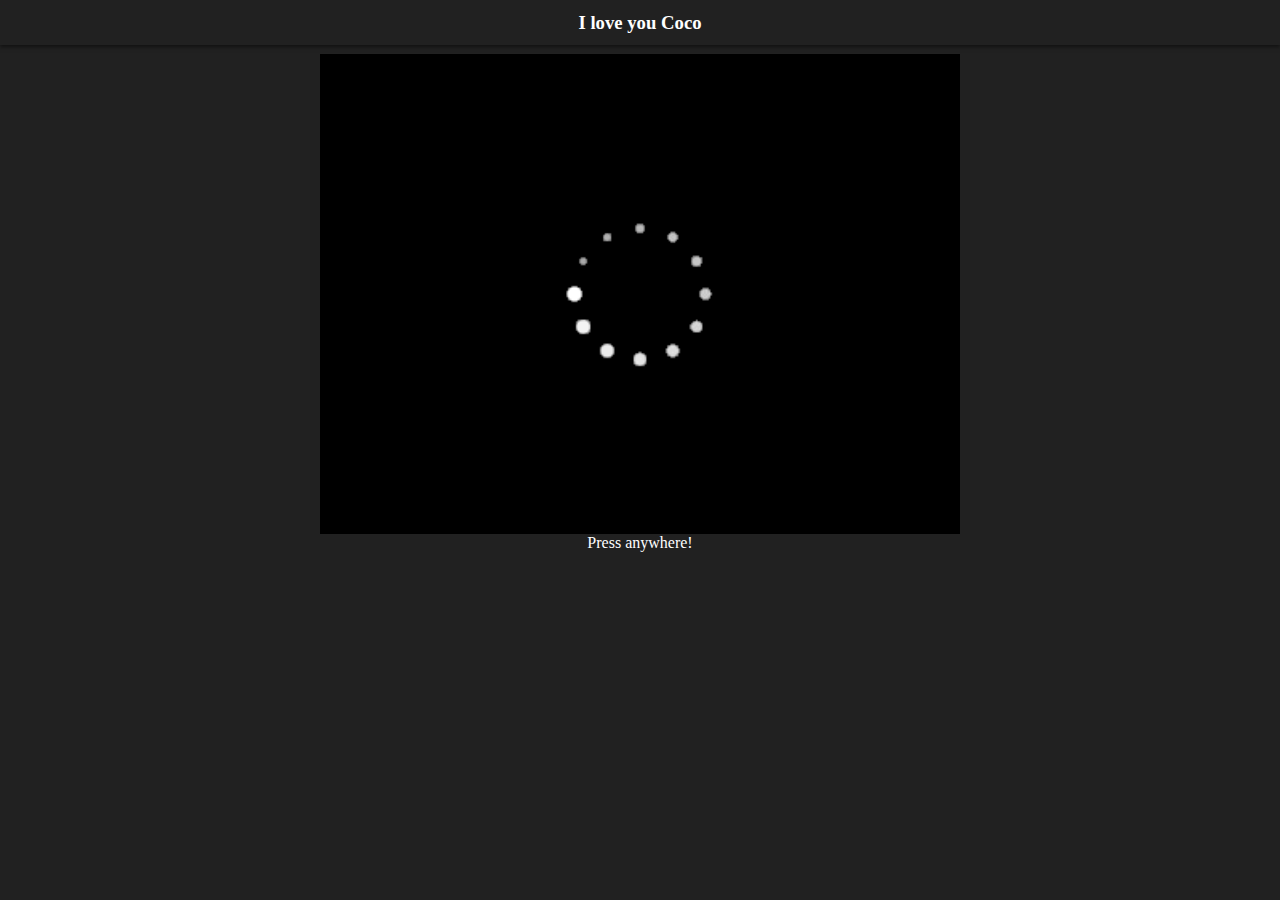
<file: cat.html>
<!DOCTYPE html>
<html lang="en">
  <head>
    <meta charset="UTF-8" />
    <meta name="description" content="Random Cat Pics" />
    <meta name="viewport" content="width=device-width, initial-scale=1.0" />
    <meta name="theme-color" content="white" />
    <link rel="manifest" href="./manifest2.json" />
    <link rel="icon" type="image/png" sizes="16x16" href="./favicon2.ico" />
    <link rel="apple-touch-icon" href="/img/big-koftov2.png">
    <link rel="preload" href="https://fonts.googleapis.com/css?family=Roboto&display=swap" as="style">
    <link rel="stylesheet" href="https://fonts.googleapis.com/css?family=Roboto&display=swap">
    <title>Random Cat Pictures</title>
    <style>
      * {margin: 0; padding: 0;}
      body {background: #212121; font-family:Roboto, san-serif; color: white;}
      h3, div {margin: 0 auto;text-align: center;display: flex;flex-direction: column;align-items: center;justify-content: center;}
      h3 {width: 100%; height: 5vh; background:#212121;margin-bottom: 1vh;box-shadow: 0 2px 4px rgb(0 0 0 / 50%);}
      @media (min-width: 1000px) {img{max-width: 50%;}}
      .a {animation: pulse 1s infinite; }
      @keyframes pulse { 0% { opacity: 1; } 50% { opacity: 0.2 } 100% { opacity: 1; } }
      p {text-align: center;}
     </style>
  </head>
  <body>
    <div>
      <h3>I love you Coco</h3>
      <img width="90%" height="100%" alt="cat" />
    </div>
    <p>Press anywhere!</p>
    <script>
      window.onload = () => {
        "use strict";
        if ("serviceWorker" in navigator) {
          navigator.serviceWorker.register("./sw.js");
        }
        getPic();
      };
      const loading = document.getElementsByTagName("h1")[0];
      const img = document.getElementsByTagName("img")[0];
      const button = document.getElementsByTagName("button")[0];
      const getPic = async () => {
        img.src =
          "loading.gif";
        img.classList.add("a");
        const res = await fetch("https://aws.random.cat/meow");
        const { file } = await res.json();
        img.classList.remove("a");
        img.src = file;
      };
      document.addEventListener("click", getPic);
    </script>
  </body>
</html>
</file>
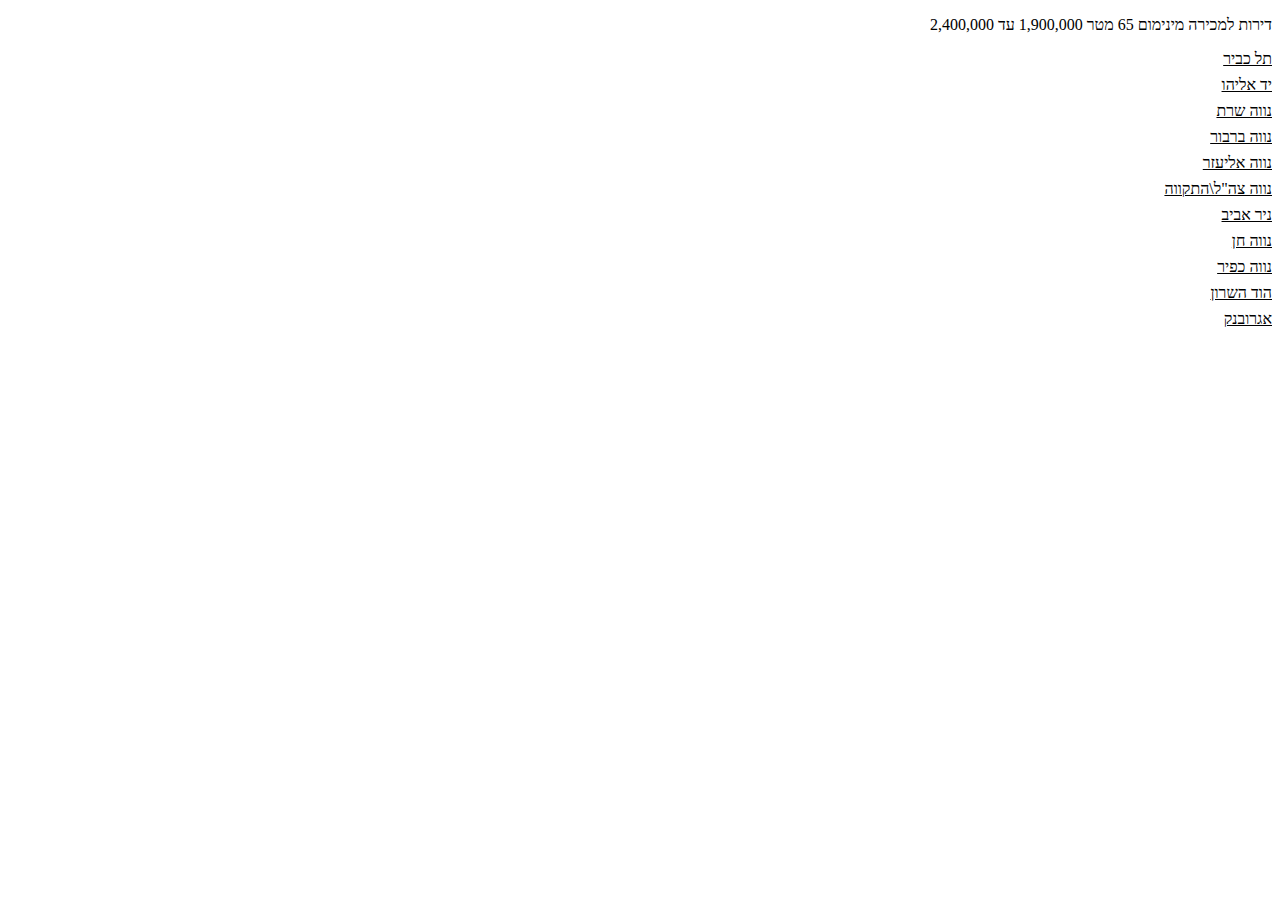
<file: dirot.html>
<!DOCTYPE html>
<html lang="en">
  <head>
    <meta charset="UTF-8" />
    <meta http-equiv="X-UA-Compatible" content="IE=edge" />
    <meta name="viewport" content="width=device-width, initial-scale=1.0" />
    <title>דירות</title>
    <style>
      a {
        display: block;
        margin-bottom: 0.5rem;
        font-size: 1rem;
        color: black;
      }
    </style>
  </head>
  <body dir="rtl">
    <p>דירות למכירה מינימום 65 מטר 1,900,000 עד 2,400,000</p>
    <a
      href="https://www.yad2.co.il/realestate/forsale?topArea=2&area=1&city=5000&neighborhood=213&price=1900000-2400000&squaremeter=65--1"
      target="_blank"
      >תל כביר</a
    >
    <a
      href="https://www.yad2.co.il/realestate/forsale?topArea=2&area=1&city=5000&neighborhood=206&price=1900000-2800000&squaremeter=65--1"
      target="_blank"
      >יד אליהו</a
    >
    <a
      href="https://www.yad2.co.il/realestate/forsale?topArea=2&area=1&city=5000&neighborhood=314&price=1900000-2800000&squaremeter=65--1"
      target="_blank"
      >נווה שרת</a
    >
    <a
      href="https://www.yad2.co.il/realestate/forsale?topArea=2&area=1&city=5000&neighborhood=208&price=1900000-2400000&squaremeter=65--1"
      target="_blank"
      >נווה ברבור</a
    >
    <a
      href="https://www.yad2.co.il/realestate/forsale?topArea=2&area=1&city=5000&neighborhood=209&price=1900000-2400000&squaremeter=65--1"
      target="_blank"
      >נווה אליעזר</a
    >
    <a
      href="https://www.yad2.co.il/realestate/forsale?topArea=2&area=1&city=5000&neighborhood=308&price=1900000-2400000&squaremeter=65--1"
      target="_blank"
      >נווה צה"ל\התקווה</a
    >
    <a
      href="https://www.yad2.co.il/realestate/forsale?topArea=2&area=1&city=5000&neighborhood=1650&price=1900000-2400000&squaremeter=65--1"
      target="_blank"
      >ניר אביב</a
    >
    <a
      href="https://www.yad2.co.il/realestate/forsale?topArea=2&area=1&city=5000&neighborhood=207&price=1900000-2400000&squaremeter=65--1"
      target="_blank"
      >נווה חן</a
    >
    <a
      href="https://www.yad2.co.il/realestate/forsale?topArea=2&area=1&city=5000&neighborhood=210&price=1900000-2400000&squaremeter=65--1"
      target="_blank"
      >נווה כפיר</a
    >
    <a
      href="https://www.yad2.co.il/realestate/forsale?topArea=19&area=54&city=9700&price=1900000-2400000&squaremeter=65--1"
      target="_blank"
      >הוד השרון</a
    >
    <a
      href="https://www.yad2.co.il/realestate/forsale?price=1900000-2400000&squaremeter=65--1&topArea=2&area=11&city=6600&neighborhood=793"
      target="_blank"
      >אגרובנק</a
    >
  </body>
</html>
</file>
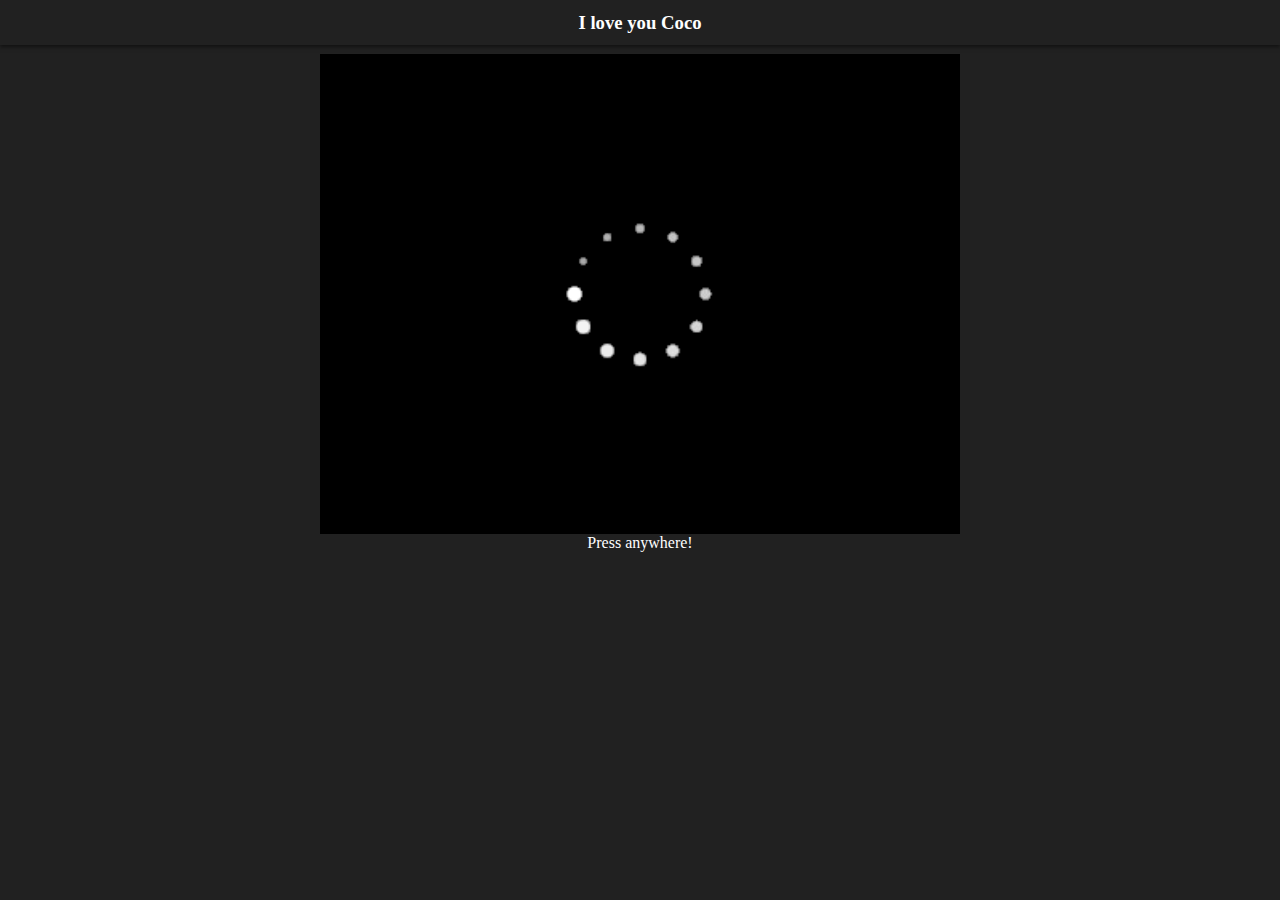
<file: duck.html>
<!DOCTYPE html>
<html lang="en">
  <head>
    <meta charset="UTF-8" />
    <meta name="description" content="Random Duck Pics" />
    <meta name="viewport" content="width=device-width, initial-scale=1.0" />
    <meta name="theme-color" content="white" />
    <link rel="manifest" href="./manifest2.json" />
    <link rel="icon" type="image/png" sizes="16x16" href="./favicon2.ico" />
    <link rel="apple-touch-icon" href="/img/big-koftov2.png">
    <link rel="preload" href="https://fonts.googleapis.com/css?family=Roboto&display=swap" as="style">
    <link rel="stylesheet" href="https://fonts.googleapis.com/css?family=Roboto&display=swap">
    <title>Random Duck Pictures</title>
    <style>
      * {margin: 0; padding: 0;}
      body {background: #212121; font-family:Roboto, san-serif; color: white;}
      h3, div {margin: 0 auto;text-align: center;display: flex;flex-direction: column;align-items: center;justify-content: center;}
      h3 {width: 100%; height: 5vh; background:#212121;margin-bottom: 1vh;box-shadow: 0 2px 4px rgb(0 0 0 / 50%);}
      @media (min-width: 1025px) {img{max-width: 50%;}}
      .a {animation: pulse 1s infinite; }
      @keyframes pulse { 0% { opacity: 1; } 50% { opacity: 0.2 } 100% { opacity: 1; } }
      p {text-align: center;}
     </style>
  </head>
  <body>
    <div>
      <h3>I love you Coco</h3>
      <img width="90%" height="100%" alt="duck" />
    </div>
    <p>Press anywhere!</p>
    <script>
      window.onload = () => {
        "use strict";
        if ("serviceWorker" in navigator) {
          navigator.serviceWorker.register("./sw.js");
        }
        getPic();
      };
      const loading = document.getElementsByTagName("h1")[0];
      const img = document.getElementsByTagName("img")[0];
      const button = document.getElementsByTagName("button")[0];
      const getPic = async () => {
        img.src =
          "loading.gif";
        img.classList.add("a");
        const res = await fetch("https://random-d.uk/api/random");
        const { url } = await res.json();
        img.classList.remove("a");
        img.src = url;
      };
      document.addEventListener("click", getPic);
    </script>
  </body>
</html>
</file>
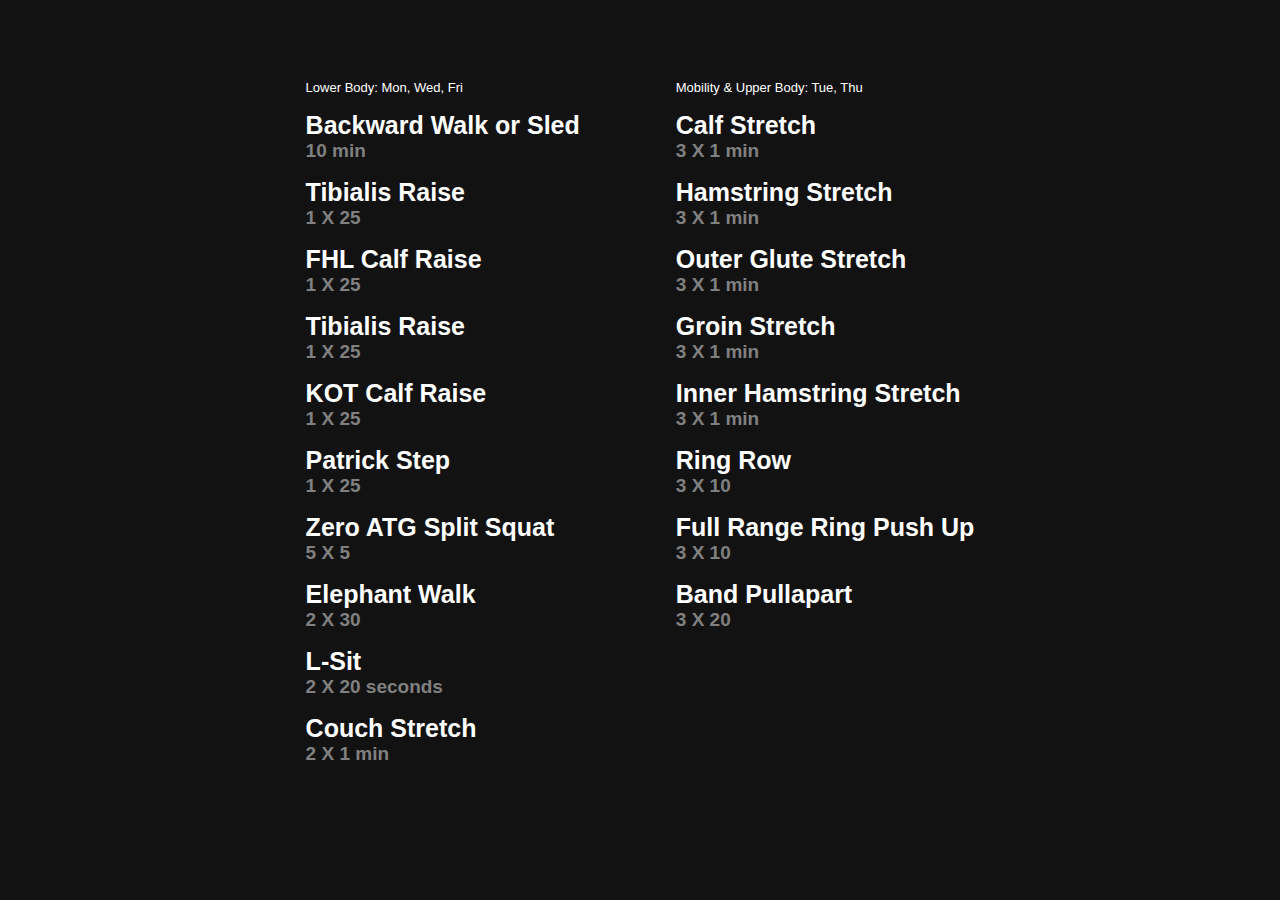
<file: workout.html>
<html>
  </head>
  <link rel="preconnect" href="https://fonts.googleapis.com">
  <link rel="preconnect" href="https://fonts.gstatic.com" crossorigin>
  <link href="https://fonts.googleapis.com/css2?family=Didact+Gothic&display=swap" rel="stylesheet">
  <style>
    * {margin:0; padding:0; box-sizing: border-box;}
    body {background-color: #121212; color: #fff; font-family: 'Didact Gothic', sans-serif;}
    header {text-align: center;}
    main {display: flex; justify-content: center; column-gap: 6rem; max-width: 90%; margin: 5rem auto 0;}
    a {font-size: 1rem; color: #fff; text-decoration: none; margin-top: 1rem;display: block;}
    h1 {margin: 1rem 0 3rem;}
    h3 {font-size: 25px;}
    h4 {color: grey; font-size: 19px;}
    p {font-size: small;}
  </style>
  <head>
    <body>
        <main>
          <section>
            <p class="individual-program">Lower Body: Mon, Wed, Fri</p>
              <a href="https:/stream.mux.com/QaYOjV00LFFiz2H9YnzHSk91Ba902XnvlCuzjEp2RRzB00/high.mp4" target="_blank">
                <h3 class="exercise-title">Backward Walk or Sled</h3>
                <h4 class="duration">10 min</h4>
              </a>
              <a href="https://stream.mux.com/xOX300laKtc72vHiZT6QHE2eg8rAeVodhvdUFntXKnzs/high.mp4" target="_blank">
                <h3 class="exercise-title">Tibialis Raise</h3>
                <h4 class="duration">1 X 25</h4>
              </a>
              <a href="https://stream.mux.com/1ElkgxYYQFxhD01mBwZL4LJdEWsTYxQn900Fk02QhotSHA/high.mp4" target="_blank">
                <h3 class="exercise-title">FHL Calf Raise</h3>
                <h4 class="duration">1 X 25</h4>
              </a>
              <a href="https://stream.mux.com/xOX300laKtc72vHiZT6QHE2eg8rAeVodhvdUFntXKnzs/high.mp4" target="_blank">
                <h3 class="exercise-title">Tibialis Raise</h3>
                <h4 class="duration">1 X 25</h4>
              </a>
              <a href="https://stream.mux.com/LglzKJ6FMQoCOMdKthCDOgGNx3f7jIRagCnxHwUbmlM/high.mp4" target="_blank">
                <h3 class="exercise-title">KOT Calf Raise</h3>
                <h4 class="duration">1 X 25</h4>
              </a>
              <a href="https://stream.mux.com/Q500lbY9YyRBwnkAAGYk3VdvAYy5uLhlIndNYgqH545w/high.mp4" target="_blank">
                <h3 class="exercise-title">Patrick Step</h3>
                <h4 class="duration">1 X 25</h4>
              </a>
              <a href="https://stream.mux.com/IS91uHFOMYv4YBv2DOj29qymnYVz0054UtdCO5NO1jbE/high.mp4" target="_blank">
                <h3 class="exercise-title">Zero ATG Split Squat</h3>
                <h4 class="duration">5 X 5</h4>
              </a>
              <a href="https://stream.mux.com/eUG7v99o7ydXBCVrDgWDA02JsULQe5oe8r6llI01x78VA/high.mp4" target="_blank">
                <h3 class="exercise-title">Elephant Walk</h3>
                <h4 class="duration">2 X 30</h4>
              </a>
              <a href="https://stream.mux.com/1uXBBSUaUMHYwFacMcPDzsjkEjZOBrBNfsu3fNSihkk/high.mp4" target="_blank">
                <h3 class="exercise-title">L-Sit</h3>
                <h4 class="duration">2 X 20 seconds</h4>
              </a>
              <a href="https://stream.mux.com/00A7w00ZvUME702u7dXlDiW02IN7ZVp023cgqK9sPwmGr3Ow/high.mp4" target="_blank">
                <h3 class="exercise-title">Couch Stretch</h3>
                <h4 class="duration">2 X 1 min</h4>
              </a>
          </section>
          <section>
            <p class="individual-program">Mobility &amp; Upper Body: Tue, Thu</p>
              <a href="https://stream.mux.com/BQjiM5zBJmzmHRK02mr01tRRPGIIhEoRUV5etpcSQ1l5E/high.mp4" target="_blank">
                <h3 class="exercise-title">Calf Stretch</h3>
                <h4 class="duration">3 X 1 min</h4>
              </a>
              <a href="https://stream.mux.com/01Mf6SJRV7JviX3eNDIzezFeTsXYBtCf02hJwFNhOVdHA/high.mp4" target="_blank">
                <h3 class="exercise-title">Hamstring Stretch</h3>
                <h4 class="duration">3 X 1 min</h4>
              </a>
              <a href="https://stream.mux.com/g7hOvYT9jKqoc6iIPnxwL2r64QPIM2dddVim00FSLq6s/high.mp4" target="_blank">
                <h3 class="exercise-title">Outer Glute Stretch</h3>
                <h4 class="duration">3 X 1 min</h4>
              </a>
              <a href="https://stream.mux.com/CqP6r5WOqLIxUlqsnOOy3NCdOGfvHLgRvuCEGiIB3FI/high.mp4" target="_blank">
                <h3 class="exercise-title">Groin Stretch</h3>
                <h4 class="duration">3 X 1 min</h4>
              </a>
              <a href="https://stream.mux.com/8HMwgalDcmzkm00FPomb0213ZW008cNDV4AbMX02MbEzu5M/high.mp4" target="_blank">
                <h3 class="exercise-title">Inner Hamstring Stretch</h3>
                <h4 class="duration">3 X 1 min</h4>
              </a>
              <a href="https://stream.mux.com/FUwbt5vnaEsu8UmzQJchJwabMGQ5HM02WZQnhND8oGzE/high.mp4" target="_blank">
                <h3 class="exercise-title">Ring Row</h3>
                <h4 class="duration">3 X 10</h4>
              </a>
              <a href="https://stream.mux.com/VHioFQX1kTTcnmYd4sVO4QkOdiGKzbymEYq9tNhSJnI/high.mp4" target="_blank">
                <h3 class="exercise-title">Full Range Ring Push Up</h3>
                <h4 class="duration">3 X 10</h4>
              </a>
              <a href="https://stream.mux.com/MD00AthS8XfeIpO01HfeVnQ29mez600grvmMPAItXYVicQ/high.mp4" target="_blank">
                <h3 class="exercise-title">Band Pullapart</h3>
                <h4 class="duration">3 X 20</h4>
              </a>
        </section>
        </main>
    </body>
</html>
</file>
<file: styles.css>
* {
  margin: 0;
  padding: 0;
  box-sizing: border-box;
}

main {
  font-family: "Poppins", sans-serif;
  min-height: 100vh;
  background: linear-gradient(to right top, #212121, #606060);
  display: flex;
  color: #212121;
  align-items: center;
  justify-content: center;
}

.glass {
  background: white;
  background: linear-gradient(to right bottom, rgba(255, 255, 255, 0.7), rgba(255, 255, 255, 0.3));
  border-radius: 0.5rem;
  max-width: 90vw;
  margin: auto;
  z-index: 2;
}

.circle1,
.circle2 {
  background: white;
  background: linear-gradient(to right bottom, rgba(255, 255, 255, 0.8), rgba(255, 255, 255, 0.3));
  height: 20rem;
  width: 20rem;
  position: absolute;
  border-radius: 50%;
}

img {
  margin: 0.5rem auto;
}

.circle1 {
  top: 5%;
  right: 15%;
}

.circle2 {
  bottom: 5%;
  left: 10%;
}

.dashboard {
  padding: 0.5rem 0;
  text-align: center;
  background: linear-gradient(to right bottom, rgba(255, 255, 255, 0.7), rgba(255, 255, 255, 0.3));
  border-radius: 0.5rem;
  max-width: 90vw;
  margin: auto;
}

.fa-linkedin {
  color: #0077b5;
}

.fa-envelope {
  color: #9c27b0;
}

.fa-whatsapp {
  color: #25d366;
}

.skills {
  margin: 0.5rem auto 0;
  width: 500px;
  max-width: 90%;
}

svg {
  width: 2rem;
  margin: 0.2rem;
}

.links {
  display: flex;
  justify-content: space-between;
  width: max-content;
  margin: 0 auto;
}
</file>
